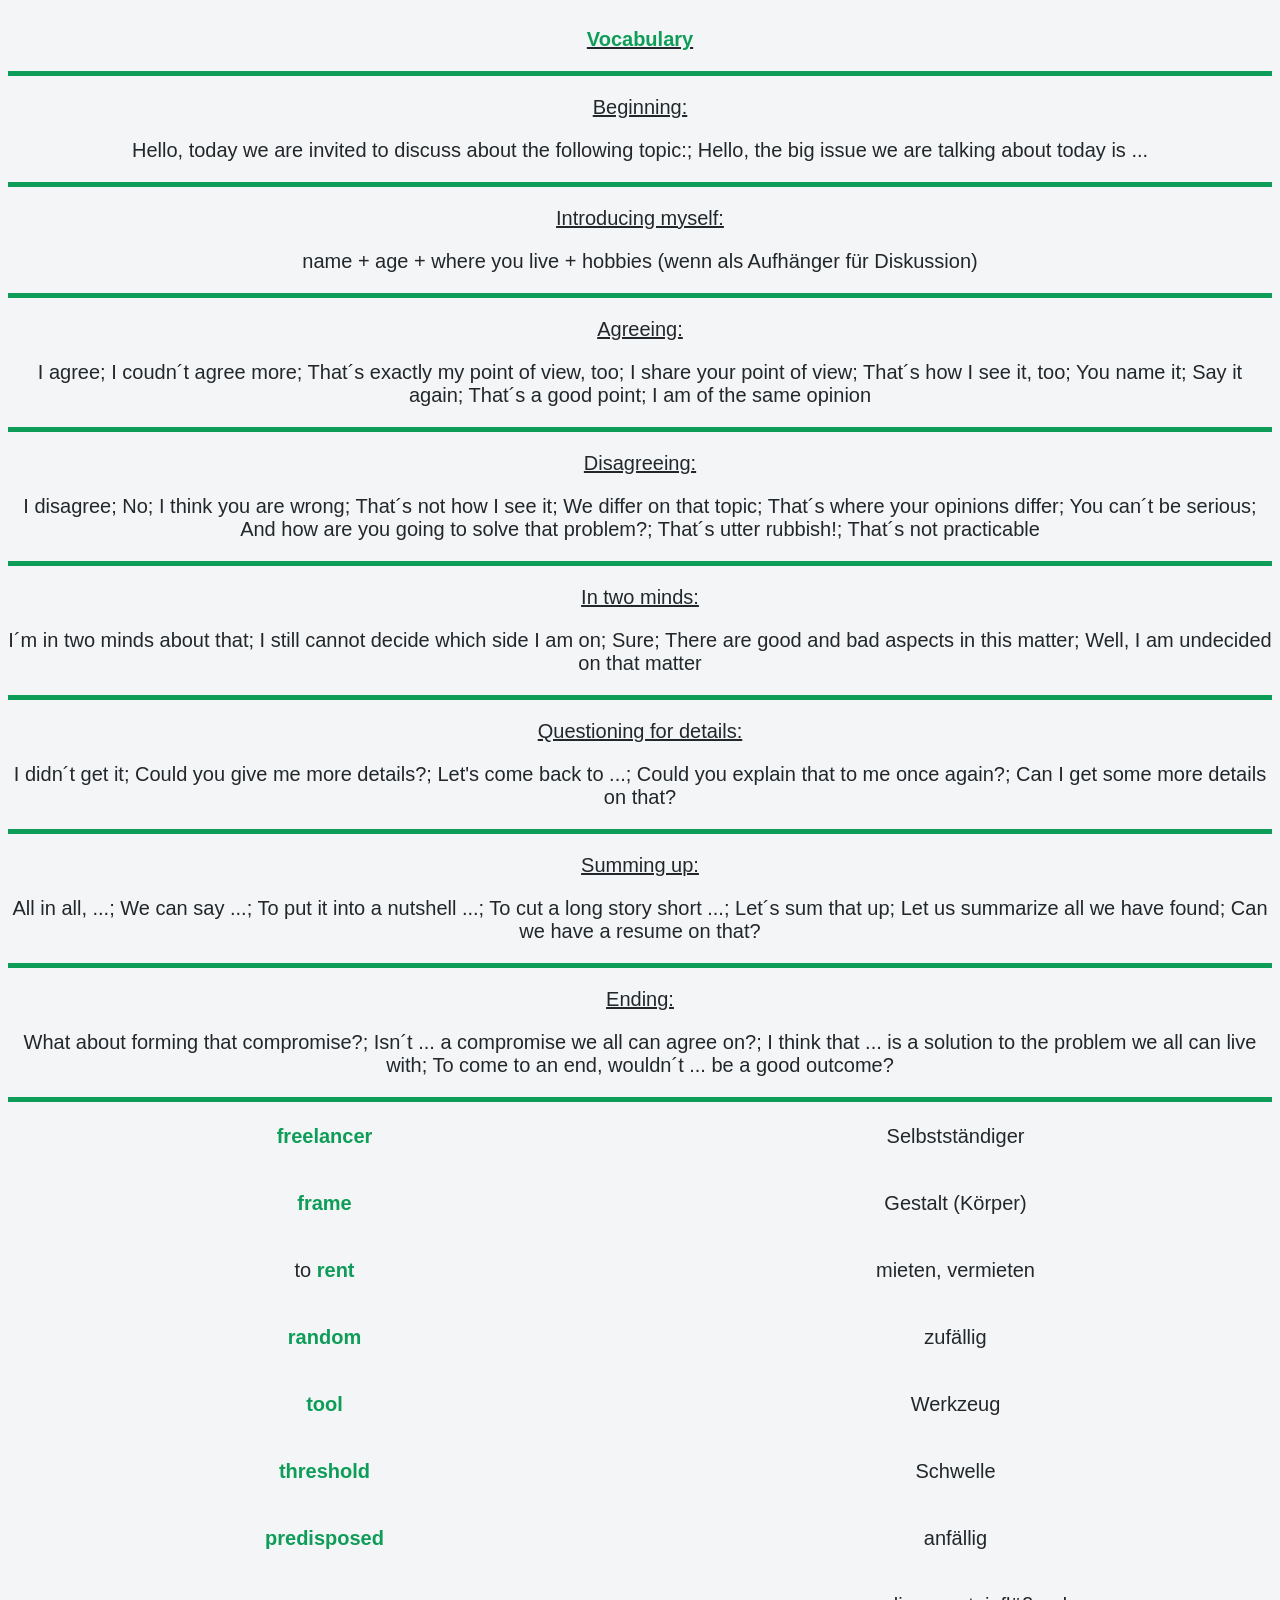
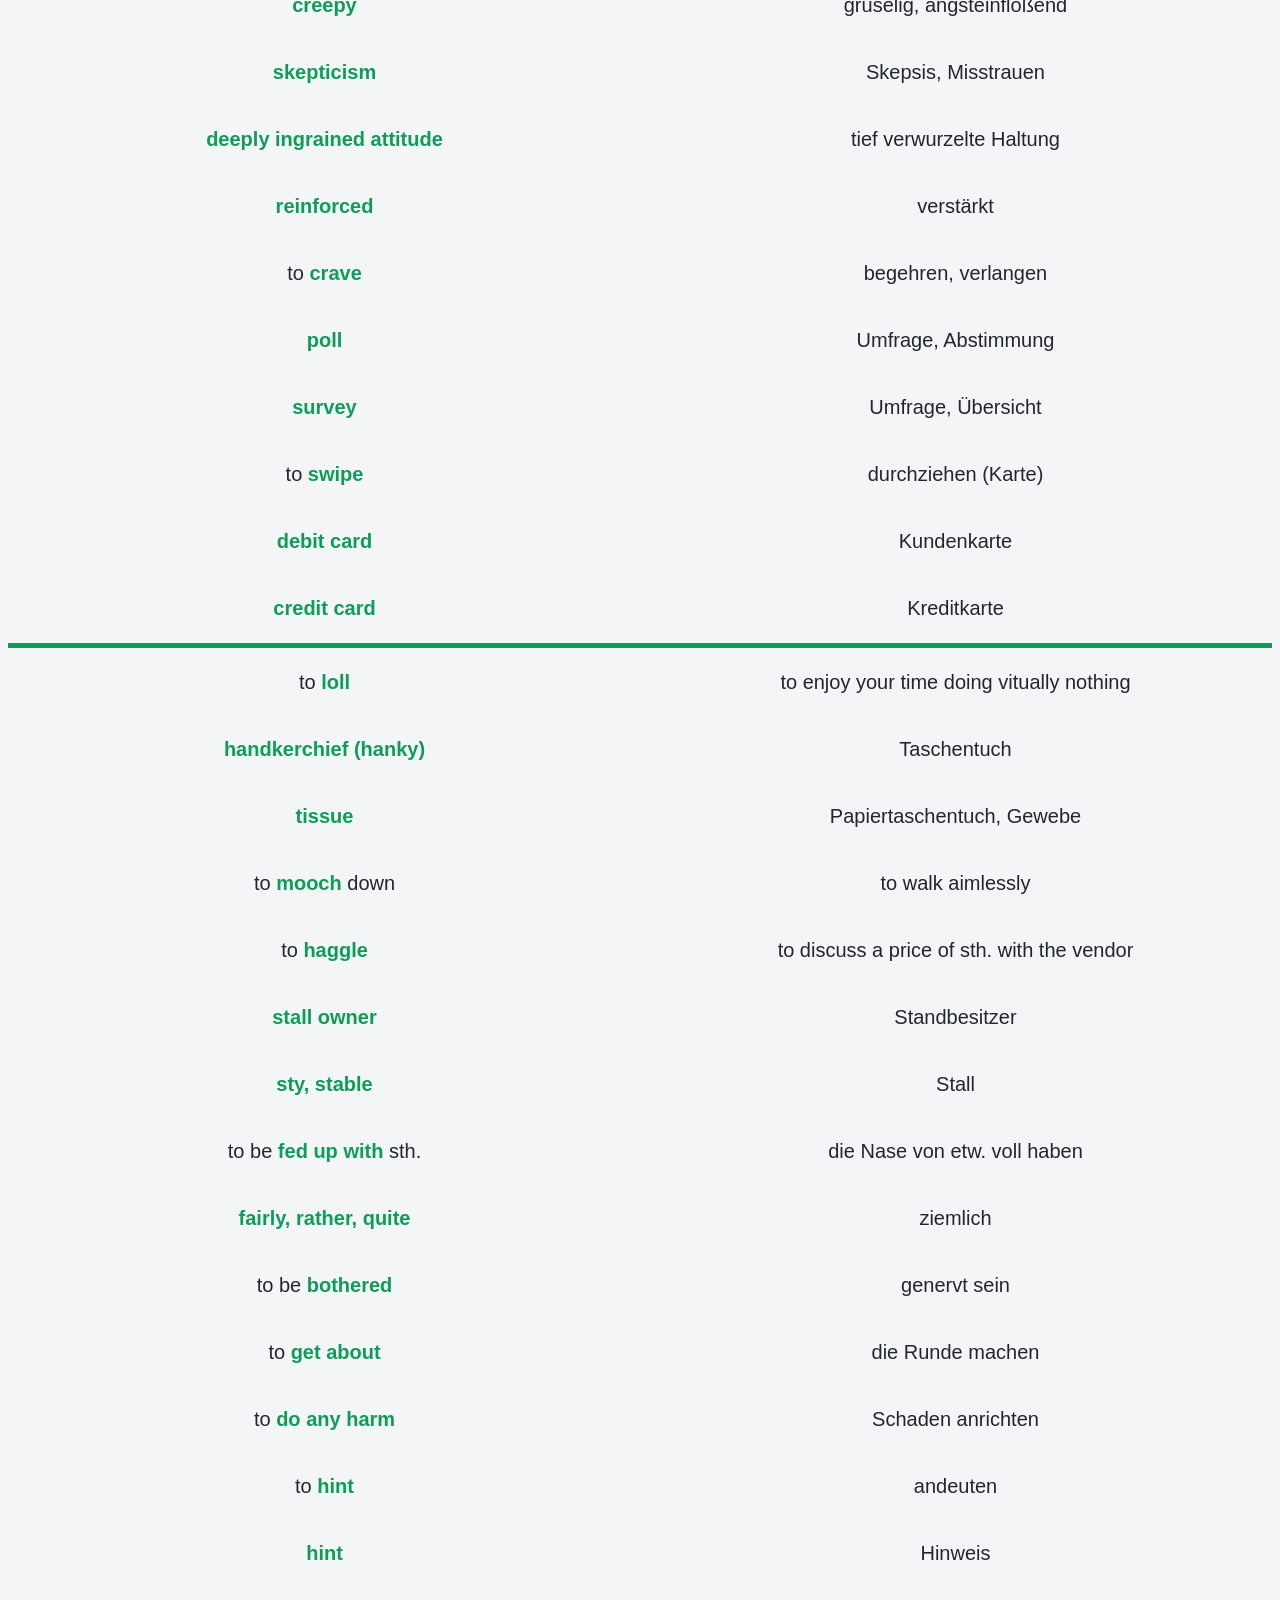
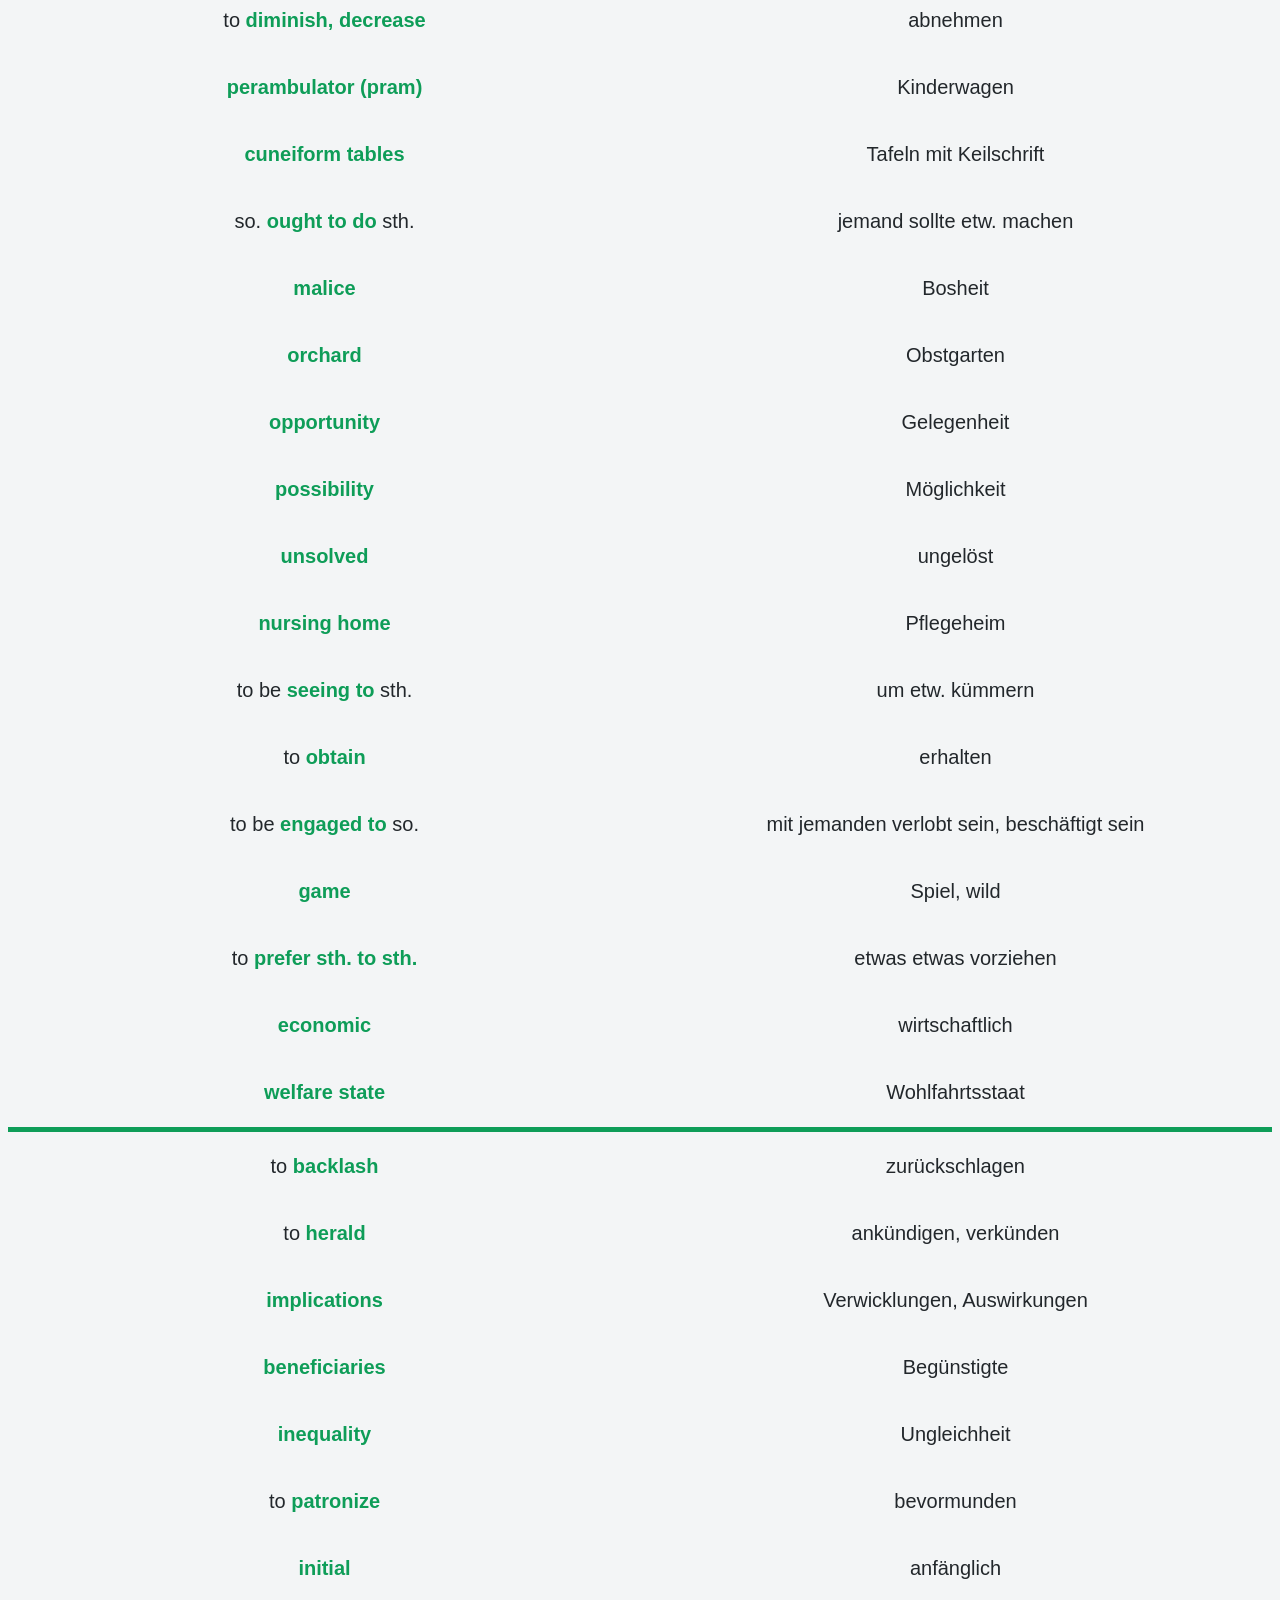
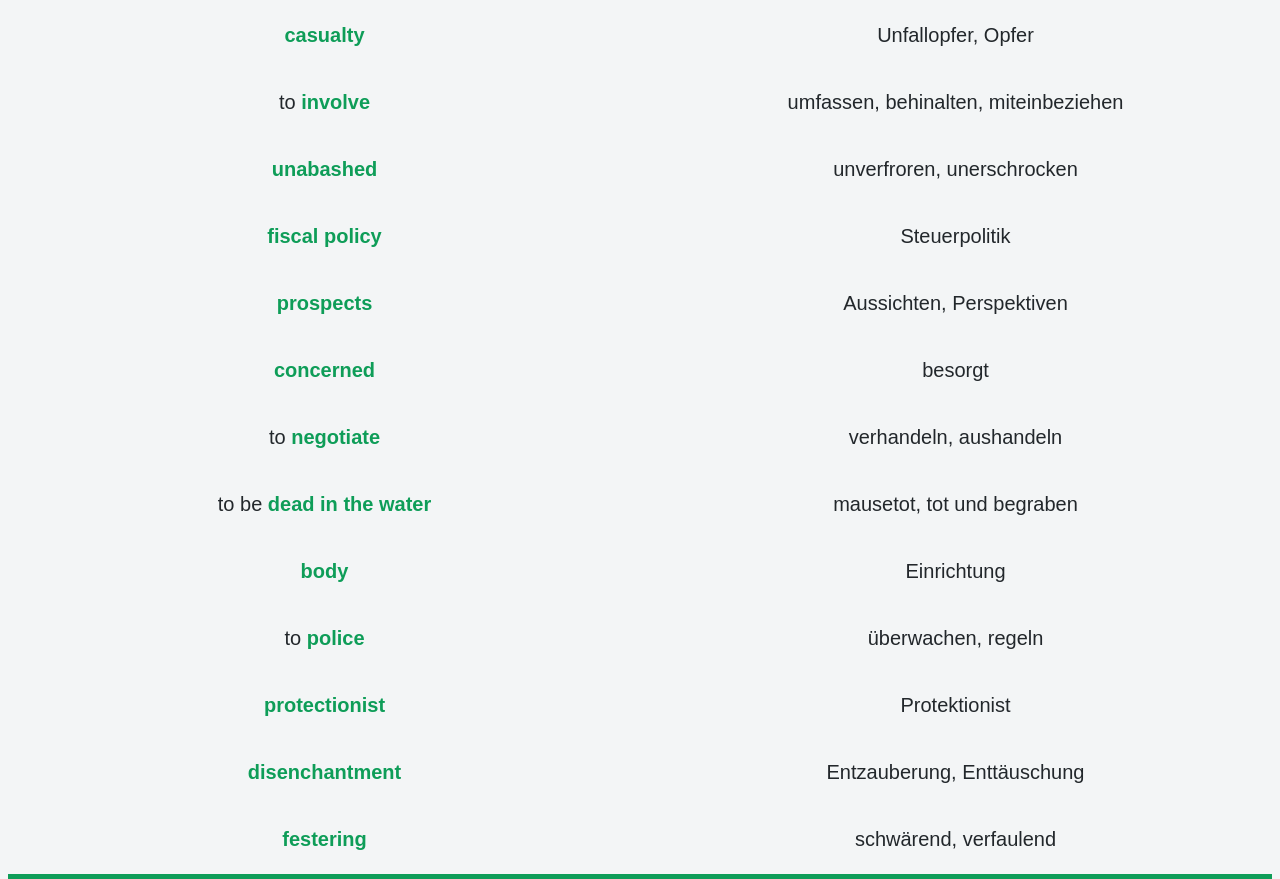
<file: www/index.html>
<!doctype html>
<html>

<head>
    <meta charset="utf-8">
    <meta name="viewport" content="user-scalable=no, width=device-width" />
    <link rel="stylesheet" href="res/vocabulary.css">
    <script>
        var night = false;

        function disclamer() {
            alert('Dies ist eine freiwillige Lernunterstützung für die Klasse T13 der FOS-BOS-Passau und ich übernehme keine Garantie für Richtigkeit der Angaben.');
        }

        function nightMode() {
            if (night == false) {
                // make night
                document.getElementById('body').className = 'body-night';

                night = true;
                return;
            } else {
                // make day
                document.getElementById('body').className = 'body-day';

                night = false;
                return;
            }
        }
    </script>
</head>

<body id="body" class="body-day" onload="disclamer();">
    <div class="header" onclick="nightMode();">
        <div class="heading">
            <p class="green">Vocabulary</p>
        </div>
    </div>

    <div class="separator"></div>

    <p class="underline">Beginning:</p>
    <p>Hello, today we are invited to discuss about the following topic:; Hello, the big issue we are talking about today is ...</p>

    <div class="separator"></div>

    <p class="underline">Introducing myself:</p>
    <p>name + age + where you live + hobbies (wenn als Aufhänger für Diskussion)</p>

    <div class="separator"></div>

    <p class="underline">Agreeing:</p>
    <p>I agree; I coudn´t agree more; That´s exactly my point of view, too; I share your point of view; That´s how I see it, too; You name it; Say it again; That´s a good point; I am of the same opinion</p>

    <div class="separator"></div>

    <p class="underline">Disagreeing:</p>
    <p>I disagree; No; I think you are wrong; That´s not how I see it; We differ on that topic; That´s where your opinions differ; You can´t be serious; And how are you going to solve that problem?; That´s utter rubbish!; That´s not practicable</p>

    <div class="separator"></div>

    <p class="underline">In two minds:</p>
    <p>I´m in two minds about that; I still cannot decide which side I am on; Sure; There are good and bad aspects in this matter; Well, I am undecided on that matter</p>

    <div class="separator"></div>

    <p class="underline">Questioning for details:</p>
    <p>I didn´t get it; Could you give me more details?; Let's come back to ...; Could you explain that to me once again?; Can I get some more details on that?</p>

    <div class="separator"></div>

    <p class="underline">Summing up:</p>
    <p>All in all, ...; We can say ...; To put it into a nutshell ...; To cut a long story short ...; Let´s sum that up; Let us summarize all we have found; Can we have a resume on that?</p>

    <div class="separator"></div>

    <p class="underline">Ending:</p>
    <p>What about forming that compromise?; Isn´t ... a compromise we all can agree on?; I think that ... is a solution to the problem we all can live with; To come to an end, wouldn´t ... be a good outcome?</p>

    <div class="separator"></div>

    <table>
        <tr>
            <td>
                <p>
                    <span></span>
                    <span> </span>
                    <span class="green">freelancer</span>
                    <span> </span>
                    <span></span>
                </p>
            </td>
            <td>
                <p>Selbstständiger</p>
            </td>
        </tr>
        <tr>
            <td>
                <p>
                    <span class="black"></span>
                    <span> </span>
                    <span class="green">frame</span>
                    <span> </span>
                    <span class="black"></span>
                </p>
            </td>
            <td>
                <p class="black">Gestalt (Körper)</p>
            </td>
        </tr>
        <tr>
            <td>
                <p>
                    <span class="black">to</span>
                    <span> </span>
                    <span class="green">rent</span>
                    <span> </span>
                    <span class="black"></span>
                </p>
            </td>
            <td>
                <p class="black">mieten, vermieten</p>
            </td>
        </tr>
        <tr>
            <td>
                <p>
                    <span class="black"></span>
                    <span> </span>
                    <span class="green">random</span>
                    <span> </span>
                    <span class="black"></span>
                </p>
            </td>
            <td>
                <p class="black">zufällig</p>
            </td>
        </tr>
        <tr>
            <td>
                <p>
                    <span class="black"></span>
                    <span> </span>
                    <span class="green">tool</span>
                    <span> </span>
                    <span class="black"></span>
                </p>
            </td>
            <td>
                <p class="black">Werkzeug</p>
            </td>
        </tr>
        <tr>
            <td>
                <p>
                    <span class="black"></span>
                    <span> </span>
                    <span class="green">threshold</span>
                    <span> </span>
                    <span class="black"></span>
                </p>
            </td>
            <td>
                <p class="black">Schwelle</p>
            </td>
        </tr>
        <tr>
            <td>
                <p>
                    <span class="black"></span>
                    <span> </span>
                    <span class="green">predisposed</span>
                    <span> </span>
                    <span class="black"></span>
                </p>
            </td>
            <td>
                <p class="black">anfällig</p>
            </td>
        </tr>
        <tr>
            <td>
                <p>
                    <span class="black"></span>
                    <span> </span>
                    <span class="green">creepy</span>
                    <span> </span>
                    <span class="black"></span>
                </p>
            </td>
            <td>
                <p class="black">gruselig, angsteinflößend</p>
            </td>
        </tr>
        <tr>
            <td>
                <p>
                    <span class="black"></span>
                    <span> </span>
                    <span class="green">skepticism</span>
                    <span> </span>
                    <span class="black"></span>
                </p>
            </td>
            <td>
                <p class="black">Skepsis, Misstrauen</p>
            </td>
        </tr>
        <tr>
            <td>
                <p>
                    <span class="black"></span>
                    <span> </span>
                    <span class="green">deeply ingrained attitude</span>
                    <span> </span>
                    <span class="black"></span>
                </p>
            </td>
            <td>
                <p class="black">tief verwurzelte Haltung</p>
            </td>
        </tr>
        <tr>
            <td>
                <p>
                    <span class="black"></span>
                    <span> </span>
                    <span class="green">reinforced</span>
                    <span> </span>
                    <span class="black"></span>
                </p>
            </td>
            <td>
                <p class="black">verstärkt</p>
            </td>
        </tr>
        <tr>
            <td>
                <p>
                    <span class="black">to</span>
                    <span> </span>
                    <span class="green">crave</span>
                    <span> </span>
                    <span class="black"></span>
                </p>
            </td>
            <td>
                <p class="black">begehren, verlangen</p>
            </td>
        </tr>
        <tr>
            <td>
                <p>
                    <span class="black"></span>
                    <span> </span>
                    <span class="green">poll</span>
                    <span> </span>
                    <span class="black"></span>
                </p>
            </td>
            <td>
                <p class="black">Umfrage, Abstimmung</p>
            </td>
        </tr>
        <tr>
            <td>
                <p>
                    <span class="black"></span>
                    <span> </span>
                    <span class="green">survey</span>
                    <span> </span>
                    <span class="black"></span>
                </p>
            </td>
            <td>
                <p class="black">Umfrage, Übersicht</p>
            </td>
        </tr>
        <tr>
            <td>
                <p>
                    <span class="black">to</span>
                    <span> </span>
                    <span class="green">swipe</span>
                    <span> </span>
                    <span class="black"></span>
                </p>
            </td>
            <td>
                <p class="black">durchziehen (Karte)</p>
            </td>
        </tr>
        <tr>
            <td>
                <p>
                    <span class="black"></span>
                    <span> </span>
                    <span class="green">debit card</span>
                    <span> </span>
                    <span class="black"></span>
                </p>
            </td>
            <td>
                <p class="black">Kundenkarte</p>
            </td>
        </tr>
        <tr>
            <td>
                <p>
                    <span class="black"></span>
                    <span> </span>
                    <span class="green">credit card</span>
                    <span> </span>
                    <span class="black"></span>
                </p>
            </td>
            <td>
                <p class="black">Kreditkarte</p>
            </td>
        </tr>
    </table>

    <div class="separator"></div>

    <table>
        <tr>
            <td>
                <p>
                    <span class="black">to</span>
                    <span> </span>
                    <span class="green">loll</span>
                    <span> </span>
                    <span class="black"></span>
                </p>
            </td>
            <td>
                <p class="black">to enjoy your time doing vitually nothing</p>
            </td>
        </tr>
        <tr>
            <td>
                <p>
                    <span class="black"></span>
                    <span> </span>
                    <span class="green">handkerchief (hanky)</span>
                    <span> </span>
                    <span class="black"></span>
                </p>
            </td>
            <td>
                <p class="black">Taschentuch</p>
            </td>
        </tr>
        <tr>
            <td>
                <p>
                    <span class="black"></span>
                    <span> </span>
                    <span class="green">tissue</span>
                    <span> </span>
                    <span class="black"></span>
                </p>
            </td>
            <td>
                <p class="black">Papiertaschentuch, Gewebe</p>
            </td>
        </tr>
        <tr>
            <td>
                <p>
                    <span class="black">to</span>
                    <span> </span>
                    <span class="green">mooch</span>
                    <span> </span>
                    <span class="black">down</span>
                </p>
            </td>
            <td>
                <p class="black">to walk aimlessly</p>
            </td>
        </tr>
        <tr>
            <td>
                <p>
                    <span class="black">to</span>
                    <span> </span>
                    <span class="green">haggle</span>
                    <span> </span>
                    <span class="black"></span>
                </p>
            </td>
            <td>
                <p class="black">to discuss a price of sth. with the vendor</p>
            </td>
        </tr>
        <tr>
            <td>
                <p>
                    <span class="black"></span>
                    <span> </span>
                    <span class="green">stall owner</span>
                    <span> </span>
                    <span class="black"></span>
                </p>
            </td>
            <td>
                <p class="black">Standbesitzer</p>
            </td>
        </tr>
        <tr>
            <td>
                <p>
                    <span class="black"></span>
                    <span> </span>
                    <span class="green">sty, stable</span>
                    <span> </span>
                    <span class="black"></span>
                </p>
            </td>
            <td>
                <p class="black">Stall</p>
            </td>
        </tr>
        <tr>
            <td>
                <p>
                    <span class="black">to be</span>
                    <span> </span>
                    <span class="green">fed up with</span>
                    <span> </span>
                    <span class="black">sth.</span>
                </p>
            </td>
            <td>
                <p class="black">die Nase von etw. voll haben</p>
            </td>
        </tr>
        <tr>
            <td>
                <p>
                    <span class="black"></span>
                    <span> </span>
                    <span class="green">fairly, rather, quite</span>
                    <span> </span>
                    <span class="black"></span>
                </p>
            </td>
            <td>
                <p class="black">ziemlich</p>
            </td>
        </tr>
        <tr>
            <td>
                <p>
                    <span class="black">to be</span>
                    <span> </span>
                    <span class="green">bothered</span>
                    <span> </span>
                    <span class="black"></span>
                </p>
            </td>
            <td>
                <p class="black">genervt sein</p>
            </td>
        </tr>
        <tr>
            <td>
                <p>
                    <span class="black">to</span>
                    <span> </span>
                    <span class="green">get about</span>
                    <span> </span>
                    <span class="black"></span>
                </p>
            </td>
            <td>
                <p class="black">die Runde machen</p>
            </td>
        </tr>
        <tr>
            <td>
                <p>
                    <span class="black">to</span>
                    <span> </span>
                    <span class="green">do any harm</span>
                    <span> </span>
                    <span class="black"></span>
                </p>
            </td>
            <td>
                <p class="black">Schaden anrichten</p>
            </td>
        </tr>
        <tr>
            <td>
                <p>
                    <span class="black">to</span>
                    <span> </span>
                    <span class="green">hint</span>
                    <span> </span>
                    <span class="black"></span>
                </p>
            </td>
            <td>
                <p class="black">andeuten</p>
            </td>
        </tr>
        <tr>
            <td>
                <p>
                    <span class="black"></span>
                    <span> </span>
                    <span class="green">hint</span>
                    <span> </span>
                    <span class="black"></span>
                </p>
            </td>
            <td>
                <p class="black">Hinweis</p>
            </td>
        </tr>
        <tr>
            <td>
                <p>
                    <span class="black">to</span>
                    <span> </span>
                    <span class="green">diminish, decrease</span>
                    <span> </span>
                    <span class="black"></span>
                </p>
            </td>
            <td>
                <p class="black">abnehmen</p>
            </td>
        </tr>
        <tr>
            <td>
                <p>
                    <span class="black"></span>
                    <span> </span>
                    <span class="green">perambulator (pram)</span>
                    <span> </span>
                    <span class="black"></span>
                </p>
            </td>
            <td>
                <p class="black">Kinderwagen</p>
            </td>
        </tr>
        <tr>
            <td>
                <p>
                    <span class="black"></span>
                    <span> </span>
                    <span class="green">cuneiform tables</span>
                    <span> </span>
                    <span class="black"></span>
                </p>
            </td>
            <td>
                <p class="black">Tafeln mit Keilschrift</p>
            </td>
        </tr>
        <tr>
            <td>
                <p>
                    <span class="black">so.</span>
                    <span> </span>
                    <span class="green">ought to do</span>
                    <span> </span>
                    <span class="black">sth.</span>
                </p>
            </td>
            <td>
                <p class="black">jemand sollte etw. machen</p>
            </td>
        </tr>
        <tr>
            <td>
                <p>
                    <span class="black"></span>
                    <span> </span>
                    <span class="green">malice</span>
                    <span> </span>
                    <span class="black"></span>
                </p>
            </td>
            <td>
                <p class="black">Bosheit</p>
            </td>
        </tr>
        <tr>
            <td>
                <p>
                    <span class="black"></span>
                    <span> </span>
                    <span class="green">orchard</span>
                    <span> </span>
                    <span class="black"></span>
                </p>
            </td>
            <td>
                <p class="black">Obstgarten</p>
            </td>
        </tr>
        <tr>
            <td>
                <p>
                    <span class="black"></span>
                    <span> </span>
                    <span class="green">opportunity</span>
                    <span> </span>
                    <span class="black"></span>
                </p>
            </td>
            <td>
                <p class="black">Gelegenheit</p>
            </td>
        </tr>
        <tr>
            <td>
                <p>
                    <span class="black"></span>
                    <span> </span>
                    <span class="green">possibility</span>
                    <span> </span>
                    <span class="black"></span>
                </p>
            </td>
            <td>
                <p class="black">Möglichkeit</p>
            </td>
        </tr>
        <tr>
            <td>
                <p>
                    <span class="black"></span>
                    <span> </span>
                    <span class="green">unsolved</span>
                    <span> </span>
                    <span class="black"></span>
                </p>
            </td>
            <td>
                <p class="black">ungelöst</p>
            </td>
        </tr>
        <tr>
            <td>
                <p>
                    <span class="black"></span>
                    <span> </span>
                    <span class="green">nursing home</span>
                    <span> </span>
                    <span class="black"></span>
                </p>
            </td>
            <td>
                <p class="black">Pflegeheim</p>
            </td>
        </tr>
        <tr>
            <td>
                <p>
                    <span class="black">to be</span>
                    <span> </span>
                    <span class="green">seeing to</span>
                    <span> </span>
                    <span class="black">sth.</span>
                </p>
            </td>
            <td>
                <p class="black">um etw. kümmern</p>
            </td>
        </tr>
        <tr>
            <td>
                <p>
                    <span class="black">to</span>
                    <span> </span>
                    <span class="green">obtain</span>
                    <span> </span>
                    <span class="black"></span>
                </p>
            </td>
            <td>
                <p class="black">erhalten</p>
            </td>
        </tr>
        <tr>
            <td>
                <p>
                    <span class="black">to be</span>
                    <span> </span>
                    <span class="green">engaged to</span>
                    <span> </span>
                    <span class="black">so.</span>
                </p>
            </td>
            <td>
                <p class="black">mit jemanden verlobt sein, beschäftigt sein</p>
            </td>
        </tr>
        <tr>
            <td>
                <p>
                    <span class="black"></span>
                    <span> </span>
                    <span class="green">game</span>
                    <span> </span>
                    <span class="black"></span>
                </p>
            </td>
            <td>
                <p class="black">Spiel, wild</p>
            </td>
        </tr>
        <tr>
            <td>
                <p>
                    <span class="black">to</span>
                    <span> </span>
                    <span class="green">prefer sth. to sth.</span>
                    <span> </span>
                    <span class="black"></span>
                </p>
            </td>
            <td>
                <p class="black">etwas etwas vorziehen</p>
            </td>
        </tr>
        <tr>
            <td>
                <p>
                    <span class="black"></span>
                    <span> </span>
                    <span class="green">economic</span>
                    <span> </span>
                    <span class="black"></span>
                </p>
            </td>
            <td>
                <p class="black">wirtschaftlich</p>
            </td>
        </tr>
        <tr>
            <td>
                <p>
                    <span class="black"></span>
                    <span> </span>
                    <span class="green">welfare state</span>
                    <span> </span>
                    <span class="black"></span>
                </p>
            </td>
            <td>
                <p class="black">Wohlfahrtsstaat</p>
            </td>
        </tr>
    </table>

    <div class="separator"></div>

    <table>
        <tr>
            <td>
                <p>
                    <span class="black">to</span>
                    <span> </span>
                    <span class="green">backlash</span>
                    <span> </span>
                    <span class="black"></span>
                </p>
            </td>
            <td>
                <p class="black">zurückschlagen</p>
            </td>
        </tr>
        <tr>
            <td>
                <p>
                    <span class="black">to</span>
                    <span> </span>
                    <span class="green">herald</span>
                    <span> </span>
                    <span class="black"></span>
                </p>
            </td>
            <td>
                <p class="black">ankündigen, verkünden</p>
            </td>
        </tr>
        <tr>
            <td>
                <p>
                    <span class="black"></span>
                    <span> </span>
                    <span class="green">implications</span>
                    <span> </span>
                    <span class="black"></span>
                </p>
            </td>
            <td>
                <p class="black">Verwicklungen, Auswirkungen</p>
            </td>
        </tr>
        <tr>
            <td>
                <p>
                    <span class="black"></span>
                    <span> </span>
                    <span class="green">beneficiaries</span>
                    <span> </span>
                    <span class="black"></span>
                </p>
            </td>
            <td>
                <p class="black">Begünstigte</p>
            </td>
        </tr>
        <tr>
            <td>
                <p>
                    <span class="black"></span>
                    <span> </span>
                    <span class="green">inequality</span>
                    <span> </span>
                    <span class="black"></span>
                </p>
            </td>
            <td>
                <p class="black">Ungleichheit</p>
            </td>
        </tr>
        <tr>
            <td>
                <p>
                    <span class="black">to</span>
                    <span> </span>
                    <span class="green">patronize</span>
                    <span> </span>
                    <span class="black"></span>
                </p>
            </td>
            <td>
                <p class="black">bevormunden</p>
            </td>
        </tr>
        <tr>
            <td>
                <p>
                    <span class="black"></span>
                    <span> </span>
                    <span class="green">initial</span>
                    <span> </span>
                    <span class="black"></span>
                </p>
            </td>
            <td>
                <p class="black">anfänglich</p>
            </td>
        </tr>
        <tr>
            <td>
                <p>
                    <span class="black"></span>
                    <span> </span>
                    <span class="green">casualty</span>
                    <span> </span>
                    <span class="black"></span>
                </p>
            </td>
            <td>
                <p class="black">Unfallopfer, Opfer</p>
            </td>
        </tr>
        <tr>
            <td>
                <p>
                    <span class="black">to</span>
                    <span> </span>
                    <span class="green">involve</span>
                    <span> </span>
                    <span class="black"></span>
                </p>
            </td>
            <td>
                <p class="black">umfassen, behinalten, miteinbeziehen</p>
            </td>
        </tr>
        <tr>
            <td>
                <p>
                    <span class="black"></span>
                    <span> </span>
                    <span class="green">unabashed</span>
                    <span> </span>
                    <span class="black"></span>
                </p>
            </td>
            <td>
                <p class="black">unverfroren, unerschrocken</p>
            </td>
        </tr>
        <tr>
            <td>
                <p>
                    <span class="black"></span>
                    <span> </span>
                    <span class="green">fiscal policy</span>
                    <span> </span>
                    <span class="black"></span>
                </p>
            </td>
            <td>
                <p class="black">Steuerpolitik</p>
            </td>
        </tr>
        <tr>
            <td>
                <p>
                    <span class="black"></span>
                    <span> </span>
                    <span class="green">prospects</span>
                    <span> </span>
                    <span class="black"></span>
                </p>
            </td>
            <td>
                <p class="black">Aussichten, Perspektiven</p>
            </td>
        </tr>
        <tr>
            <td>
                <p>
                    <span class="black"></span>
                    <span> </span>
                    <span class="green">concerned</span>
                    <span> </span>
                    <span class="black"></span>
                </p>
            </td>
            <td>
                <p class="black">besorgt</p>
            </td>
        </tr>
        <tr>
            <td>
                <p>
                    <span class="black">to</span>
                    <span> </span>
                    <span class="green">negotiate</span>
                    <span> </span>
                    <span class="black"></span>
                </p>
            </td>
            <td>
                <p class="black">verhandeln, aushandeln</p>
            </td>
        </tr>
        <tr>
            <td>
                <p>
                    <span class="black">to be</span>
                    <span> </span>
                    <span class="green">dead in the water</span>
                    <span> </span>
                    <span class="black"></span>
                </p>
            </td>
            <td>
                <p class="black">mausetot, tot und begraben</p>
            </td>
        </tr>
        <tr>
            <td>
                <p>
                    <span class="black"></span>
                    <span> </span>
                    <span class="green">body</span>
                    <span> </span>
                    <span class="black"></span>
                </p>
            </td>
            <td>
                <p class="black">Einrichtung</p>
            </td>
        </tr>
        <tr>
            <td>
                <p>
                    <span class="black">to</span>
                    <span> </span>
                    <span class="green">police</span>
                    <span> </span>
                    <span class="black"></span>
                </p>
            </td>
            <td>
                <p class="black">überwachen, regeln</p>
            </td>
        </tr>
        <tr>
            <td>
                <p>
                    <span class="black"></span>
                    <span> </span>
                    <span class="green">protectionist</span>
                    <span> </span>
                    <span class="black"></span>
                </p>
            </td>
            <td>
                <p class="black">Protektionist</p>
            </td>
        </tr>
        <tr>
            <td>
                <p>
                    <span class="black"></span>
                    <span> </span>
                    <span class="green">disenchantment</span>
                    <span> </span>
                    <span class="black"></span>
                </p>
            </td>
            <td>
                <p class="black">Entzauberung, Enttäuschung</p>
            </td>
        </tr>
        <tr>
            <td>
                <p>
                    <span class="black"></span>
                    <span> </span>
                    <span class="green">festering</span>
                    <span> </span>
                    <span class="black"></span>
                </p>
            </td>
            <td>
                <p class="black">schwärend, verfaulend</p>
            </td>
        </tr>
    </table>

    <div class="separator"></div>
</body>

</html>
</file>
<file: www/res/vocabulary.css>
/* BODY */

html {
    -webkit-user-select: none;
    height: 100%;
    margin: 0;
    padding: 0;
    text-align: center;
    font-family: sans-serif;
    font-size: 20px;
    font-weight: normal;
}

.body-day {
    background: #f3f5f6;
    color: #22272b;
    text-decoration-color: #22272b;
}

.body-night {
    background: #22272b;
    color: #f3f5f6;
    text-decoration-color: #f3f5f6;
}


/* TEXT AND SEPARATOR */

.header {
    display: flex;
    height: auto;
    width: 100%;
    background: transparent;
}

.heading {
    flex: 1 1;
    text-decoration: underline;
}

.underline {
    text-decoration: underline;
}

.green {
    color: #0e9d58;
    font-weight: bold;
}

.separator {
    display: flex;
    height: 5px;
    background: #0e9d58;
}


/* TABLE */

table {
    width: 100%;
}

td {
    width: 50%;
}
</file>
